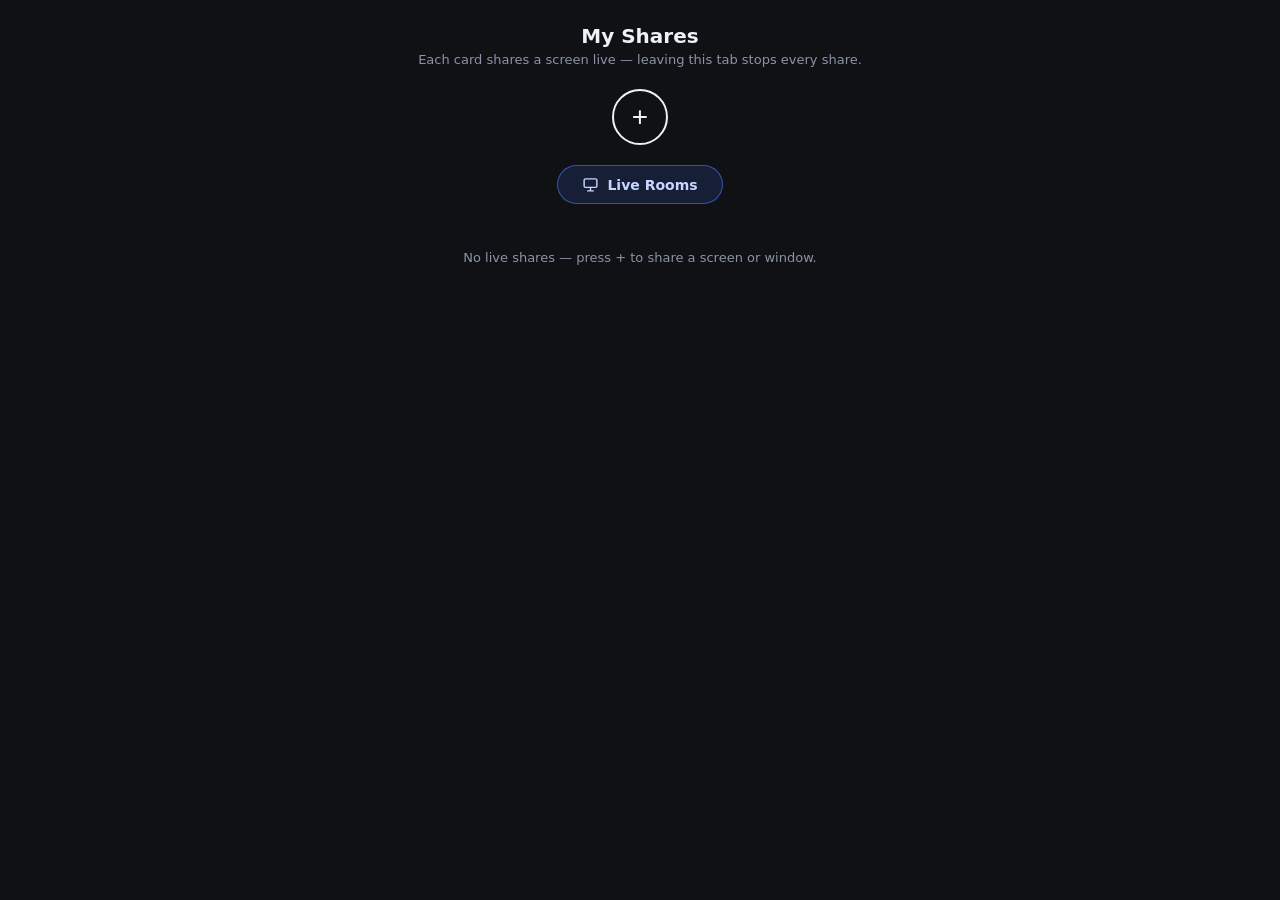
<file: www/myshares.html>
<!DOCTYPE html>
<html lang="en" dir="ltr">
<head>
<meta charset="UTF-8">
<meta name="viewport" content="width=device-width, initial-scale=1.0, viewport-fit=cover">
<title>My Shares</title>
<link rel="stylesheet" href="css/myshares.css">
</head>
<body>
<div class="wrap">
<h1>My Shares</h1>
<p class="sub">Each card shares a screen live — leaving this tab stops every share.</p>
<button class="add" id="add" title="New share" aria-label="New share">+</button>
<button class="roomsbtn" id="roomsbtn"><svg viewBox="0 0 24 24" width="17" height="17" stroke="currentColor" stroke-width="2" fill="none" stroke-linecap="round" stroke-linejoin="round"><rect x="3" y="4" width="18" height="12" rx="2"/><path d="M8 21h8M12 16v5"/></svg> Live Rooms</button>
<div class="grid" id="grid"></div>
<div class="empty" id="empty">No live shares — press + to share a screen or window.</div>
</div>
<div class="overlay" id="overlay">
<div class="modal" role="dialog" aria-modal="true" aria-labelledby="mtitle">
<h2 id="mtitle">New share</h2>
<label for="mname">Room name</label>
<input id="mname" placeholder="room-name" maxlength="32" autocapitalize="off" autocomplete="off" spellcheck="false">
<label for="mmax">Max viewers (1–99)</label>
<input id="mmax" type="number" min="1" max="99" value="1" inputmode="numeric">
<div class="merr" id="merr"></div>
<div class="mrow">
<button class="cancel" id="mcancel">Cancel</button>
<button class="ok" id="mok">Share</button>
</div>
</div>
</div>
<div class="overlay" id="roomsov">
<div class="modal" role="dialog" aria-modal="true" aria-labelledby="rtitle">
<h2 id="rtitle">Live rooms</h2>
<div id="roomslist"><div id="roomsempty">No live rooms.</div></div>
<div class="mrow">
<a class="fulllink" href="index.html" target="_blank" rel="noopener">Open Rooms page ↗</a>
<button class="cancel" id="roomsclose">Close</button>
</div>
</div>
</div>
<div class="overlay" id="leaveov">
<div class="modal" role="alertdialog" aria-modal="true" aria-labelledby="leavetitle">
<h2 id="leavetitle">Stop sharing?</h2>
<div class="leavewarn" id="leavemsg"></div>
<div class="mrow">
<button class="cancel" id="leavestay">Stay sharing</button>
<button class="stopall" id="leavego">Stop all &amp; leave</button>
</div>
</div>
</div>
<script src="js/shared.js"></script>
<script src="js/myshares.js"></script>
</body>
</html>
</file>
<file: www/css/myshares.css>
/* MirrorLAN Multi-room sharer grid styles (extracted from myshares.html). */
*{box-sizing:border-box}
html,body{height:100%}
body{margin:0;background:#0f1115;color:#eef1f6;font-family:system-ui;display:flex;flex-direction:column;align-items:center;padding:24px 16px}
.wrap{width:100%;max-width:1180px;display:flex;flex-direction:column;align-items:center}
h1{font-size:20px;margin:0 0 4px}
.sub{color:#8b93a7;font-size:13px;margin:0 0 16px}
.add{width:56px;height:56px;border-radius:50%;background:transparent;color:#eef1f6;border:2px solid #eef1f6;font-size:28px;line-height:1;cursor:pointer;display:flex;align-items:center;justify-content:center;margin:6px 0 20px}
.add:active{transform:scale(.94)}
.grid{width:100%;display:grid;gap:16px;grid-template-columns:repeat(auto-fit,minmax(min(100%,250px),1fr))}
.card{position:relative;background:#171a21;border:1px solid #2a2f3a;border-radius:12px;overflow:hidden}
.card video{display:block;width:100%;aspect-ratio:16/9;background:#000;object-fit:contain}
.card .name{padding:10px 12px;font-family:Consolas,monospace;font-size:14px;overflow:hidden;text-overflow:ellipsis;white-space:nowrap;border-top:1px solid #2a2f3a}
.card .live{position:absolute;top:10px;left:10px;width:10px;height:10px;border-radius:50%;background:#22c55e;z-index:2}
.card .aud{position:absolute;top:10px;left:28px;width:10px;height:10px;border-radius:50%;background:rgba(255,255,255,.25);z-index:2}
.card .count{position:absolute;top:8px;right:46px;min-width:30px;height:26px;padding:0 8px;border-radius:999px;background:rgba(0,0,0,.55);color:#fff;font-size:13px;font-weight:700;display:flex;align-items:center;justify-content:center;z-index:2}
.card .close{position:absolute;top:8px;right:8px;width:30px;height:30px;border-radius:50%;border:0;background:rgba(0,0,0,.55);color:#fff;font-size:16px;cursor:pointer;opacity:0;transition:opacity .2s;z-index:2}
.card:hover .close,.card:focus-within .close{opacity:1}
@media (hover:none){.card .close{opacity:1}}
.card .stat{position:absolute;top:38px;left:50%;transform:translateX(-50%);background:rgba(0,0,0,.65);color:#fff;font-size:12px;padding:6px 12px;border-radius:999px;display:none;z-index:2;white-space:nowrap;max-width:92%;overflow:hidden;text-overflow:ellipsis}
.card{--btn:rgba(34,197,94,.9);--btn-fg:#000}
.card .bar{position:absolute;bottom:12px;left:0;right:0;display:flex;justify-content:center;gap:8px;opacity:.35;transition:opacity .25s,transform .35s;transform:translateY(0);z-index:3}
.card:hover .bar,.card .bar:focus-within{opacity:1}
.card .bar.hidden{opacity:0;transform:translateY(150%);pointer-events:none}
.card .bar button{background:var(--btn);color:var(--btn-fg);border:0;width:52px;height:52px;border-radius:50%;cursor:pointer;display:inline-flex;align-items:center;justify-content:center}
.card .bar button.danger{background:rgba(239,68,68,.9);color:#fff}
.card .bar button.blue{background:rgba(79,124,255,.9);color:#fff}
.card .bar button:disabled{opacity:.3}
.card .bar button:active{transform:scale(.94)}
.card .bar button svg{display:block}
.card.fs{position:fixed;inset:0;z-index:30;border-radius:0;background:#000}
.card.fs video{aspect-ratio:auto;max-height:calc(100vh - 60px)}
.empty{color:#8b93a7;font-size:13px;padding:24px 2px;text-align:center}
.overlay{position:fixed;inset:0;background:rgba(0,0,0,.6);display:none;align-items:center;justify-content:center;z-index:20;padding:16px}
.overlay.open{display:flex}
.modal{width:100%;max-width:360px;background:#171a21;border:1px solid #2a2f3a;border-radius:12px;padding:18px}
.modal h2{font-size:15px;margin:0 0 12px}
.modal label{font-size:12px;color:#8b93a7;display:block;margin:10px 0 4px}
.modal input{width:100%;background:#0f1115;color:#eef1f6;border:1px solid #2a2f3a;border-radius:10px;padding:10px 12px;font-size:14px;font-family:Consolas,monospace}
.modal input:focus{outline:none;border-color:#4f7cff}
.modal .merr{color:#ef4444;font-size:12px;min-height:18px;margin:6px 0 4px}
.modal .mrow{display:flex;gap:8px;justify-content:flex-end;margin-top:8px}
.modal button{border:0;border-radius:10px;padding:9px 16px;font-weight:700;font-size:14px;cursor:pointer}
.modal .ok{background:#22c55e;color:#04120a}
.modal .cancel{background:transparent;color:#eef1f6;border:1px solid #2a2f3a}
.roomsbtn{margin:0 0 22px;background:rgba(79,124,255,.14);border:1px solid rgba(79,124,255,.55);color:#c7d7ff;font-size:14px;font-weight:700;border-radius:999px;padding:10px 24px;cursor:pointer;display:inline-flex;align-items:center;gap:8px;font-family:inherit;transition:background .15s,color .15s}
.roomsbtn:hover{background:rgba(79,124,255,.3);color:#fff}
.roomsbtn:active{transform:scale(.96)}
.roomsbtn svg{display:block}
.rrow{display:flex;align-items:center;gap:10px;background:#0f1115;border:1px solid #2a2f3a;border-radius:10px;padding:10px 12px;margin:8px 0}
.rdot{width:10px;height:10px;border-radius:50%;background:#22c55e;flex:none}
.rname{flex:1;font-family:Consolas,monospace;font-size:14px;overflow:hidden;text-overflow:ellipsis;white-space:nowrap}
.modal .watch{background:#4f7cff;color:#fff}
.modal .fulllink{color:#9db4ff;font-size:13px;text-decoration:none;align-self:center;margin-right:auto}
#roomsempty{color:#8b93a7;font-size:13px;padding:12px 2px}
#leaveov{z-index:40}
.modal .leavewarn{background:rgba(239,68,68,.1);border:1px solid rgba(239,68,68,.4);border-radius:10px;padding:10px 12px;font-size:13px;margin:4px 0 6px}
.modal .leavewarn b{color:#f87171}
.modal .stopall{background:#ef4444;color:#fff}
</file>
